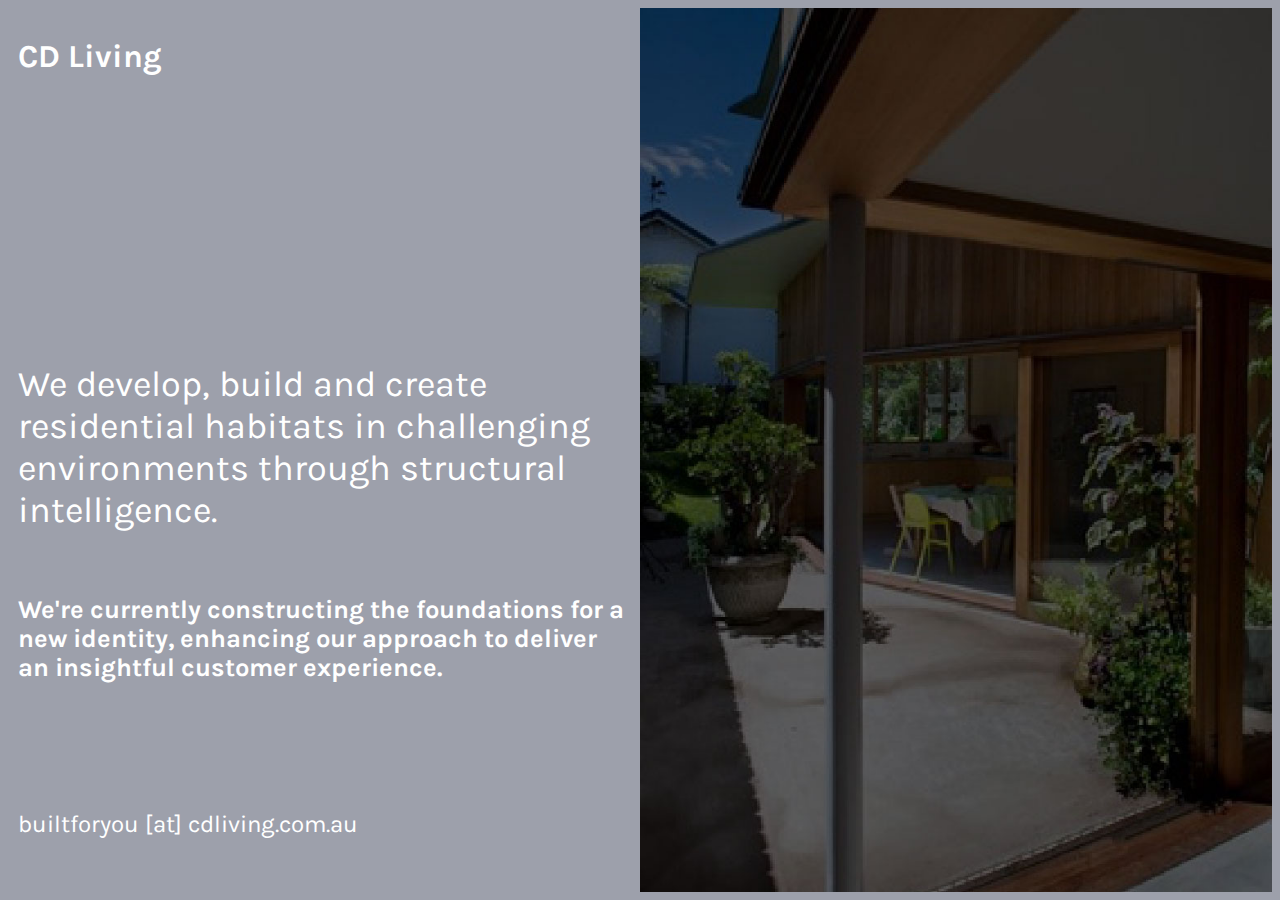
<file: index.html>
<html>

<head>
  <title>CD Living</title>
  <link rel="dns-prefetch" href="https://fonts.googleapis.com/" />
  <link rel="stylesheet" href="https://fonts.googleapis.com/css?family=Karla:400,700&amp;display=swap" type="text/css"
    media="" />
  <link href="./styles.css" rel="stylesheet" media="screen">
</head>

<body>
  <main>
    <div id="content">
      <div id="title">CD Living</div>

      <div id="para1">We develop, build and create residential habitats in challenging environments through
        structural intelligence.
      </div>

      <div id="para2">We're currently constructing the foundations for a new identity, enhancing our approach to
        deliver an insightful customer experience.</div>

      <div id="para3">builtforyou [at] cdliving.com.au</div>
    </div>
    <div id="image">&nbsp;</div>
  </main>
</body>

</html>
</file>
<file: styles.css>
body {
  font-family: "Karla", sans-serif;
  font-weight: 400;
  font-size: 1.6rem;
  color: white;
  background-color: #9da0ab;
  /* line-height: 1.2; */
}

main {
  padding: 0px;
  margin: 0px;
  height: 100%;
  display: grid;
  grid-template-columns: [content] 1fr [image] 1fr;
}

#content {
  grid-column: content;
  padding: 30 10 30 10px;
}

#image {
  grid-column: image;
  background-image: url("./images/patio.jpg");
  background-repeat: no-repeat;
  background-size: cover;
}

#title {
  font-size: 2rem;
  font-weight: bold;
  margin-bottom: 18rem;
}

#para1 {
  font-size: 2.25rem;
  margin-bottom: 4rem;
}

#para2 {
  font-weight: bold;
  margin-bottom: 8rem;
}

#para3 {
  font-size: 1.5rem;
}
</file>
